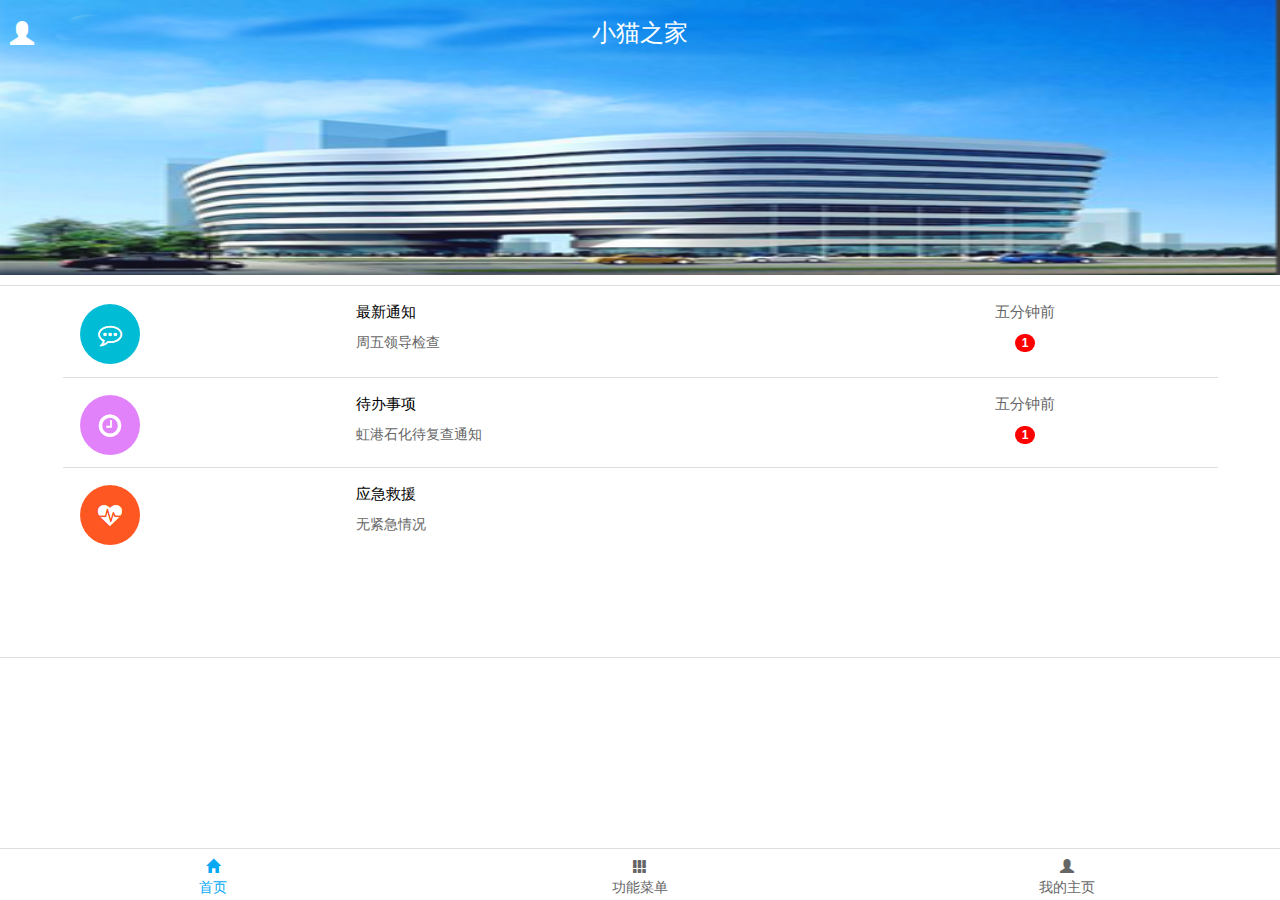
<file: index.html>
<!DOCTYPE html>
<html>
<head>
	<meta charset="utf-8" />
	<meta name="viewport" content="width=device-width, initial-scale=1">
	<title></title>
	<link rel="stylesheet" type="text/css" href="bootstrap/css/bootstrap.min.css"/>
	<link rel="stylesheet" type="text/css" href="css/style.css"/>
	<script type="text/javascript" src="js/jquery-2.1.4.min.js"></script>
	<script type="text/javascript" src="bootstrap/js/bootstrap.min.js"></script>
</head>
<body>
	<!--头部-->
	<div class="header">
		<img src="images/banner.png"/>
		<h3 class="text-center">
			<i class="glyphicon glyphicon-user"></i>
			小猫之家
		</h3>
	</div>
	<div class="container-fluid index-main" style="padding-right:0">
		<div class="container" style="padding-right:0">
			<ul class="pull-left">
				<li class="row">
					<div class="col-sm-3 col-xs-3 pull-left margin-top-15">
						<img src="images/index01.png" />
					</div>
					<div class="col-sm-5 col-xs-5 pull-left color-000 size-15 padding-5 text-overflow"><a href="notice.html">最新通知</a></div>
					<div class="col-sm-4 col-xs-4 pull-left text-center size-15  color-666 padding-5">五分钟前</div>
					<div class="col-sm-5 col-xs-5 pull-left color-666 padding-5 text-overflow">周五领导检查</div>
					<div class="col-sm-4 col-xs-4 pull-left text-center padding-5"><span class="badge">1</span></div>
				</li>
				<li class="row">
					<div class="col-sm-3 col-xs-3 pull-left margin-top-15">
						<img src="images/index02.png" />
					</div>
					<div class="col-sm-5 col-xs-5 pull-left color-000 size-15 padding-5 text-overflow"><a href="schedule.html">待办事项</a></div>
					<div class="col-sm-4 col-xs-4 pull-left text-center size-15  color-666 padding-5">五分钟前</div>
					<div class="col-sm-5 col-xs-5 pull-left color-666 padding-5 text-overflow">虹港石化待复查通知</div>
					<div class="col-sm-4 col-xs-4 pull-left text-center padding-5"><span class="badge">1</span></div>
				</li>
				<li class="row">
					<div class="col-sm-3 col-xs-3 pull-left margin-top-15">
						<img src="images/index03.png" />
					</div>
					<div class="col-sm-5 col-xs-5 pull-left color-000 size-15 padding-5 text-overflow"><a href="yjjy.html">应急救援</a></div>					
					<div class="col-sm-5 col-xs-5 pull-left color-666 padding-5 text-overflow">无紧急情况</div>					
				</li>
			</ul>
		</div>
		<br />
		<br />
		<br />
		<br />
	</div>
	<div class="container-fluid footer">
		<ul>
			<li class="col-xs-4 text-center"><a href="index.html" style="color: #03a9f4;"><i class="glyphicon glyphicon-home"></i><br/>首页</a></li>
			<li class="col-xs-4 text-center"><a href="main.html"><i class="glyphicon glyphicon-th"></i><br/>功能菜单</a></li>
			<li class="col-xs-4 text-center"><a href="home.html"><i class="glyphicon glyphicon-user"></i><br/>我的主页</a></li>
		</ul>
	</div>
</body>
</html>
</file>
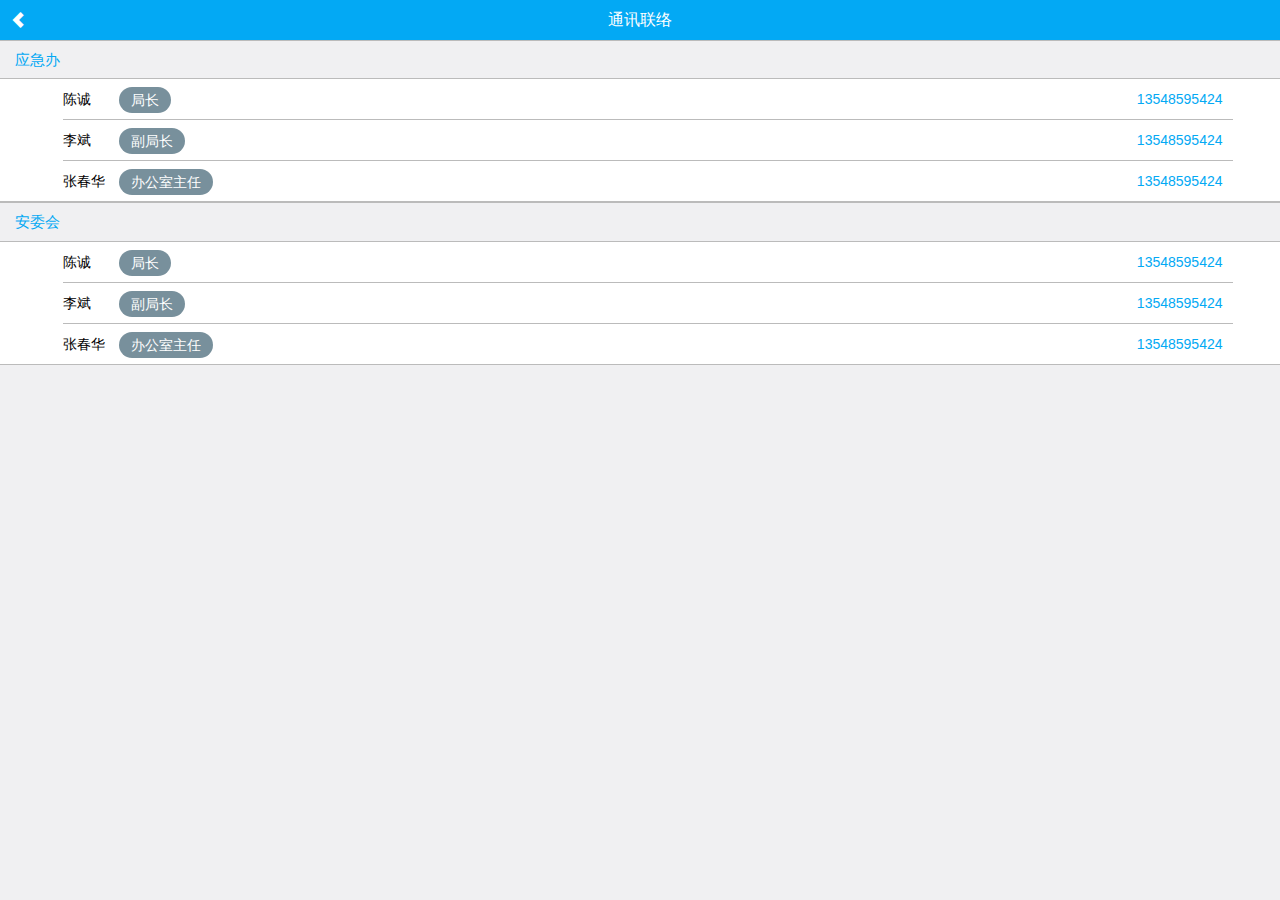
<file: adressList.html>
<!DOCTYPE html>
<html>
<head>
	<meta charset="utf-8" />
	<meta name="viewport" content="width=device-width, initial-scale=1">
	<title>通讯录</title>
	<link rel="stylesheet" type="text/css" href="bootstrap/css/bootstrap.min.css"/>
	<link rel="stylesheet" type="text/css" href="css/bootstrap-switch.css"/>
	<link rel="stylesheet" type="text/css" href="css/style.css"/>
	<script type="text/javascript" src="js/jquery-2.1.4.min.js"></script>
	<script type="text/javascript" src="bootstrap/js/bootstrap.min.js"></script>
</head>
<body style="background: #f0f0f2;">
	<!--头部-->
	<div class="container-fluid main-header text-center" style="position: relative;">
		<a href="main.html"><i class="glyphicon glyphicon-chevron-left" style="position: absolute; left: 10px ; top:13px;color:#fff"></i></a>通讯联络
	</div>
	<!--重大危险源-->
	<div class="container-fluid wxytitle">
		<p class="size-15">应急办</p>
	</div>
	<div class="container-fluid wxycontent adress">
		<ul>
			<div class="container" style="padding:0">
				<li>
					<span class="color-000">陈诚</span>
					<em>局长</em>
					<i style="color: #03A9F4;">13548595424</i>
				</li>
				<li>
					<span class="color-000">李斌</span>
					<em>副局长</em>
					<i style="color: #03A9F4;">13548595424</i>
				</li>	
				<li>
					<span class="color-000">张春华</span>
					<em>办公室主任</em>
					<i style="color: #03A9F4;">13548595424</i>
				</li>		
			</div>			
		</ul>
	</div>
	<div class="container-fluid wxytitle">
		<p class="size-15">安委会</p>
	</div>
	<div class="container-fluid wxycontent adress">
		<ul>
			<div class="container" style="padding:0">
				<li>
					<span class="color-000">陈诚</span>
					<em>局长</em>
					<i style="color: #03A9F4;">13548595424</i>
				</li>
				<li>
					<span class="color-000">李斌</span>
					<em>副局长</em>
					<i style="color: #03A9F4;">13548595424</i>
				</li>	
				<li>
					<span class="color-000">张春华</span>
					<em>办公室主任</em>
					<i style="color: #03A9F4;">13548595424</i>
				</li>		
			</div>			
		</ul>
	</div>
</body>
</html>
</file>
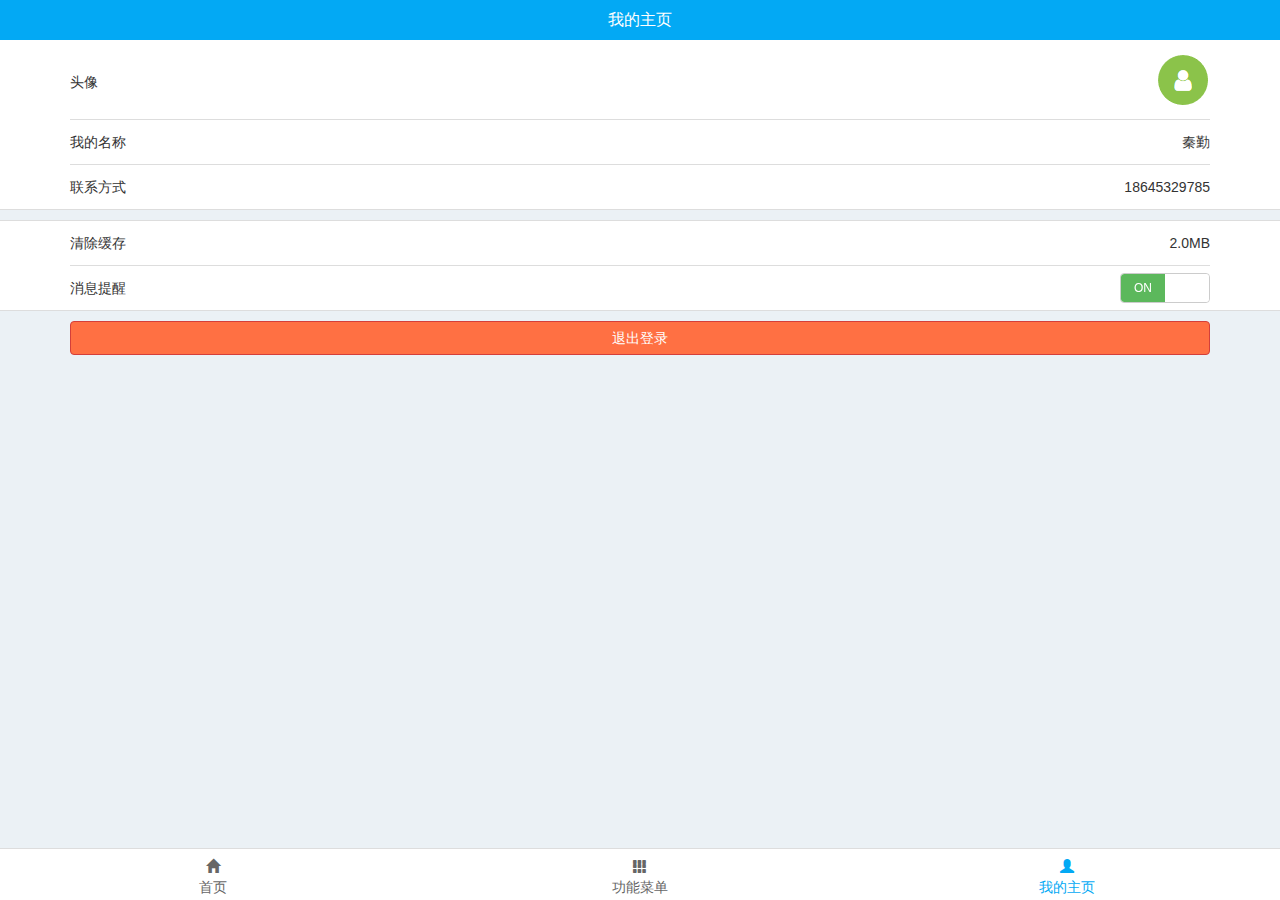
<file: home.html>
<!DOCTYPE html>
<html>
<head>
	<meta charset="utf-8" />
	<meta name="viewport" content="width=device-width, initial-scale=1">
	<title></title>
	<link rel="stylesheet" type="text/css" href="bootstrap/css/bootstrap.min.css"/>
	<link rel="stylesheet" type="text/css" href="css/bootstrap-switch.css"/>
	<link rel="stylesheet" type="text/css" href="css/style.css"/>
	<script type="text/javascript" src="js/jquery-2.1.4.min.js"></script>
	<script type="text/javascript" src="bootstrap/js/bootstrap.min.js"></script>
	<script type="text/javascript" src="bootstrap/js/bootstrap-switch.js"></script>
	<script type="text/javascript" src="bootstrap/js/main.js"></script>
	<script type="text/javascript" src="bootstrap/js/highlight.js"></script>
</head>
<body style="background: #ebf1f5;">
	<!--头部-->
	<div class="container-fluid main-header text-center">
		我的主页
	</div>
	<div class="home-main">
		<div class="container">
			<ul>
				<li class="tx">头像
					<img class="pull-right" src="images/icon10.png"/>
				</li>
				<li>我的名称
					<span class="pull-right">
						秦勤
					</span>
				</li>
				<li>联系方式
					<span class="pull-right">
						18645329785
					</span>
				</li>
			</ul>
		</div>
	</div>
	<div class="home-main" style="margin-top:10px; border-top:1px solid #ddd">
		<div class="container">
			<ul>
				<li>清除缓存
					<span class="pull-right">
						2.0MB
					</span>
				</li>
				<li>消息提醒
					<span class="pull-right" style="margin-top:-5px;">
						<div class="switch" data-on-label="<i class='icon-ok icon-white'></i>" data-off-label="<i class='icon-remove'></i>">
						    <input type="checkbox" checked />
						</div>
					</span>
				</li>
			</ul>
		</div>
	</div>
	<div class="container">
		<button class="btn btn-danger" style="width:100%;margin-top:10px;display: block; background: #ff7043;">退出登录</button>
	</div>

	<div class="container-fluid footer">
		<ul>
			<li class="col-xs-4 text-center"><a href="index.html"><i class="glyphicon glyphicon-home"></i><br/>首页</a></li>
			<li class="col-xs-4 text-center"><a href="main.html" ><i class="glyphicon glyphicon-th"></i><br/>功能菜单</a></li>
			<li class="col-xs-4 text-center"><a href="home.html" style="color: #03a9f4;"><i class="glyphicon glyphicon-user"></i><br/>我的主页</a></li>
		</ul>
	</div>
	<script type="text/javascript">
		$.fn.bootstrapSwitch.defaults.size = 'small';
		$.fn.bootstrapSwitch.defaults.onColor = 'success';
	</script>
</body>
</html>
</file>
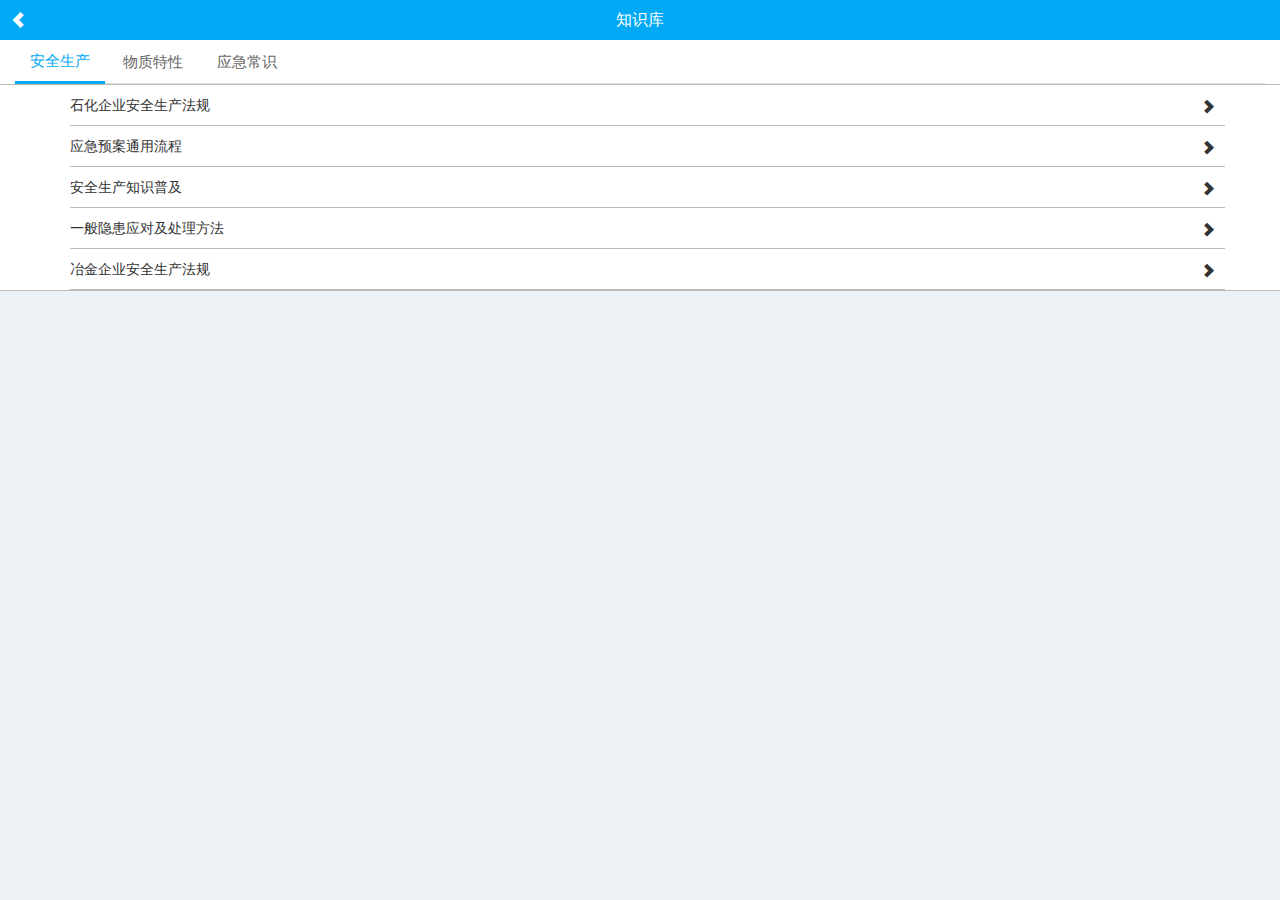
<file: knowledge.html>
<!DOCTYPE html>
<html>
<head>
	<meta charset="utf-8" />
	<meta name="viewport" content="width=device-width, initial-scale=1">
	<title>知识库</title>
	<link rel="stylesheet" type="text/css" href="bootstrap/css/bootstrap.min.css"/>
	<link rel="stylesheet" type="text/css" href="css/bootstrap-switch.css"/>
	<link rel="stylesheet" type="text/css" href="css/style.css"/>
	<script type="text/javascript" src="js/jquery-2.1.4.min.js"></script>
	<script type="text/javascript" src="bootstrap/js/bootstrap.min.js"></script>
</head>
<body style="background: #ebf1f5;">
	<!--头部-->
	<div class="container-fluid main-header text-center" style="position: relative;">
		<a href="main.html"><i class="glyphicon glyphicon-chevron-left" style="position: absolute; left: 10px ; top:13px;color:#fff"></i></a>知识库
	</div>
	<!--待办事项-->
	<div class="container-fluid myTab">
		<ul id="myTab" class="nav nav-tabs">
		<li class="active">
			<a href="#waitjc" data-toggle="tab" class="size-15">安全生产</a>
		</li>
		<li>
			<a href="#waitfc" data-toggle="tab" class="size-15">物质特性</a>
		</li>
		<li>
			<a href="#waitsh" data-toggle="tab" class="size-15">应急常识</a>
		</li>
	</ul>
	</div>
	
	<div id="myTabContent" class="tab-content pull-left">
		<div class="tab-pane fade in active know" id="waitjc">
			<ul>
				<div class="container" style="padding-right: 0;">
					<li class="pull-left">
						石化企业安全生产法规
						<i class="glyphicon glyphicon-chevron-right"></i>
					</li>
					<li class="pull-left">
						应急预案通用流程
						<i class="glyphicon glyphicon-chevron-right"></i>
					</li>
					<li class="pull-left">
						安全生产知识普及
						<i class="glyphicon glyphicon-chevron-right"></i>
					</li>
					<li class="pull-left">
						一般隐患应对及处理方法
						<i class="glyphicon glyphicon-chevron-right"></i>
					</li>
					<li class="pull-left">
						冶金企业安全生产法规
						<i class="glyphicon glyphicon-chevron-right"></i>
					</li>
				</div>
			</ul>
		</div>
		<div class="tab-pane fade  know" id="waitfc">
			<ul>
				<div class="container" style="padding-right: 0;">
					<li class="pull-left">
						苯
						<i class="glyphicon glyphicon-chevron-right"></i>
					</li>
					<li class="pull-left">
						硫酸
						<i class="glyphicon glyphicon-chevron-right"></i>
					</li>
					<li class="pull-left">
						四乙基铅
						<i class="glyphicon glyphicon-chevron-right"></i>
					</li>
					<li class="pull-left">
						二硫碘化钾
						<i class="glyphicon glyphicon-chevron-right"></i>
					</li>
					<li class="pull-left">
						氰化物
						<i class="glyphicon glyphicon-chevron-right"></i>
					</li>
				</div>
			</ul>
		</div>
		<div class="tab-pane fade  know" id="waitsh">
			<ul>
				<div class="container" style="padding-right: 0;">
					<li class="pull-left">
						火宅急救常识
						<i class="glyphicon glyphicon-chevron-right"></i>
					</li>
					<li class="pull-left">
						地震急救常识
						<i class="glyphicon glyphicon-chevron-right"></i>
					</li>
					<li class="pull-left">
						储罐起火爆炸应急方式
						<i class="glyphicon glyphicon-chevron-right"></i>
					</li>
					<li class="pull-left">
						应急上报联系方式
						<i class="glyphicon glyphicon-chevron-right"></i>
					</li>
					<li class="pull-left">
						触电急救常识
						<i class="glyphicon glyphicon-chevron-right"></i>
					</li>
				</div>
			</ul>
		</div>
	</div>
</body>
</html>
</file>
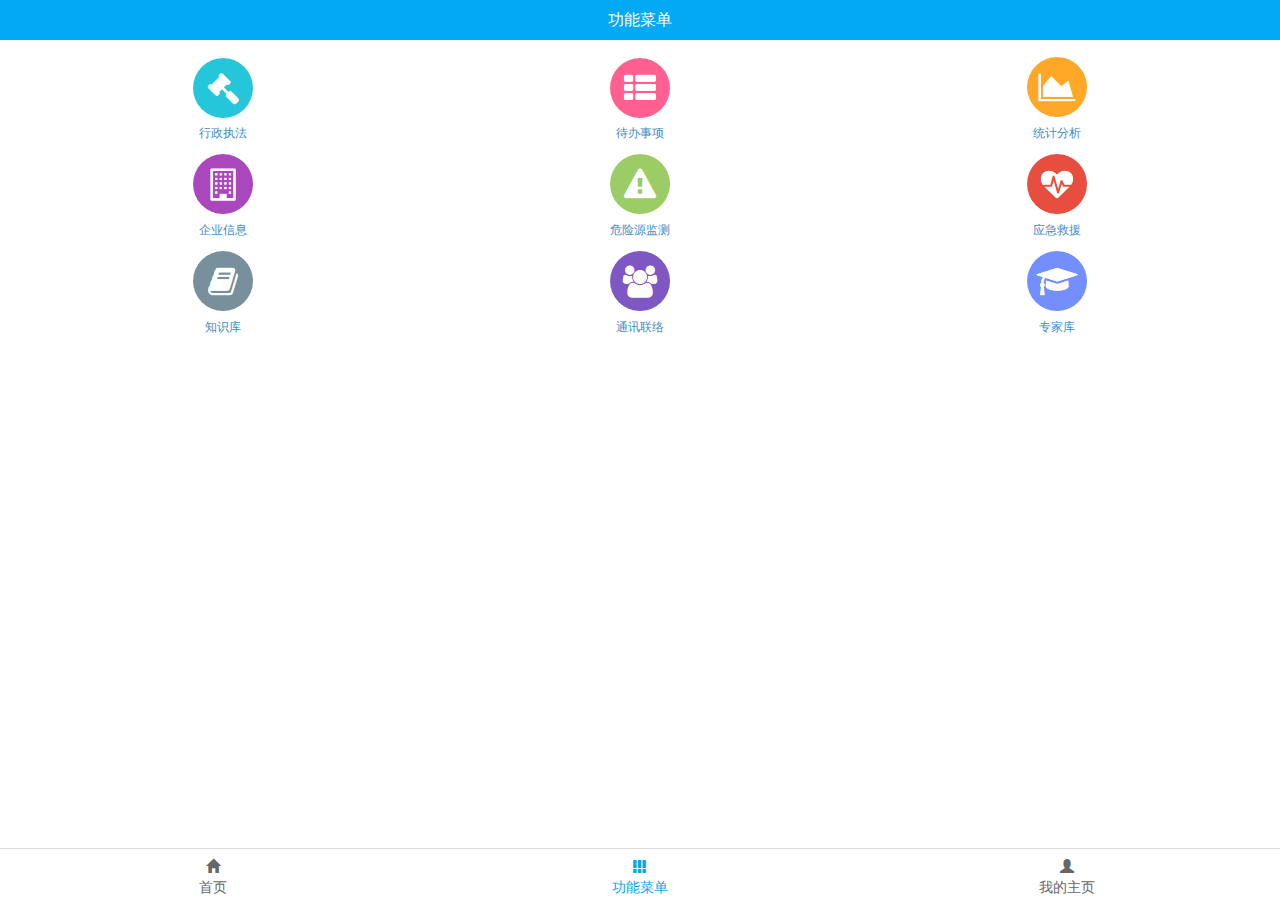
<file: main.html>
<!DOCTYPE html>
<html>
<head>
	<meta charset="utf-8" />
	<meta name="viewport" content="width=device-width, initial-scale=1">
	<title></title>
	<link rel="stylesheet" type="text/css" href="bootstrap/css/bootstrap.min.css"/>
	<link rel="stylesheet" type="text/css" href="css/style.css"/>
	<script type="text/javascript" src="js/jquery-2.1.4.min.js"></script>
	<script type="text/javascript" src="bootstrap/js/bootstrap.min.js"></script>
</head>
<body>
	<!--头部-->
	<div class="container-fluid main-header text-center">
		功能菜单
	</div>
	<div class="container-fluid">
		<ul class="menu">
			<li class="col-sm-4 col-xs-4 text-center">
				<a href="">
					<img src="images/icon01.png"/><br />
					行政执法
				</a>
			</li>
			<li class="col-sm-4 col-xs-4 text-center">
				<a href="schedule.html">
					<img src="images/icon02.png"/><br />
					待办事项
				</a>
			</li>
			<li class="col-sm-4 col-xs-4 text-center">
				<a href="">
					<img src="images/icon03.png"/><br />
					统计分析
				</a>
			</li>
			<li class="col-sm-4 col-xs-4 text-center">
				<a href="">
					<img src="images/icon04.png"/><br />
					企业信息
				</a>
			</li>
			<li class="col-sm-4 col-xs-4 text-center">
				<a href="zdwxy.html">
					<img src="images/icon05.png"/><br />
					危险源监测
				</a>
			</li>
			<li class="col-sm-4 col-xs-4 text-center">
				<a href="yjjy.html">
					<img src="images/icon06.png"/><br />
					应急救援
				</a>
			</li>
			<li class="col-sm-4 col-xs-4 text-center">
				<a href="knowledge.html">
					<img src="images/icon07.png"/><br />
					知识库
				</a>
			</li>
			<li class="col-sm-4 col-xs-4 text-center">
				<a href="adressList.html">
					<img src="images/icon08.png"/><br />
					通讯联络
				</a>
			</li>
			<li class="col-sm-4 col-xs-4 text-center">
				<a href="zjk.html">
					<img src="images/icon09.png"/><br />
					专家库
				</a>
			</li>
		</ul>
	</div>
	<div class="container-fluid footer">
		<ul>
			<li class="col-xs-4 text-center"><a href="index.html"><i class="glyphicon glyphicon-home"></i><br/>首页</a></li>
			<li class="col-xs-4 text-center"><a href="main.html" style="color: #03a9f4;"><i class="glyphicon glyphicon-th"></i><br/>功能菜单</a></li>
			<li class="col-xs-4 text-center"><a href="home.html"><i class="glyphicon glyphicon-user"></i><br/>我的主页</a></li>
		</ul>
	</div>
</body>
</html>
</file>
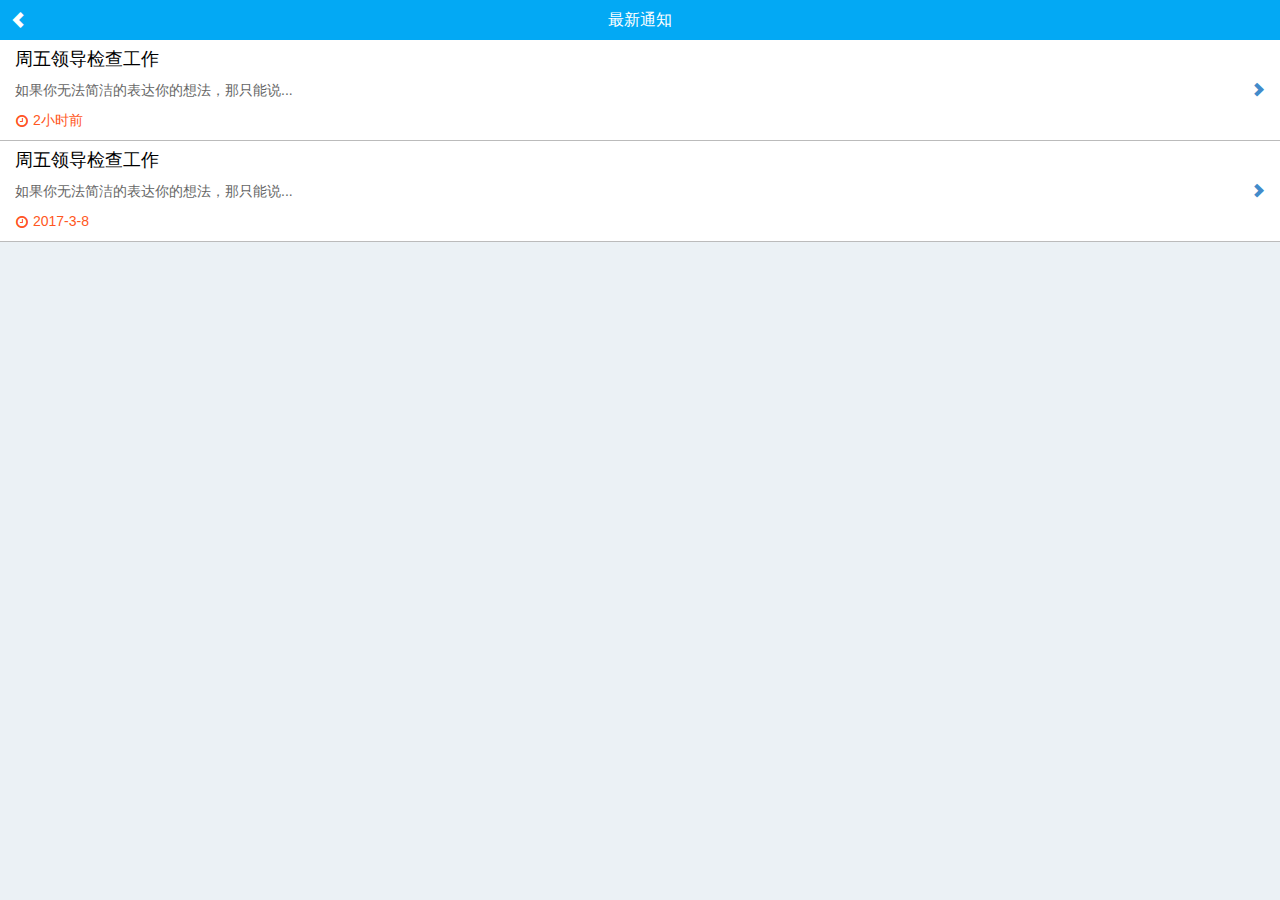
<file: notice.html>
<!DOCTYPE html>
<html>
<head>
	<meta charset="utf-8" />
	<meta name="viewport" content="width=device-width, initial-scale=1">
	<title>最新通知</title>
	<link rel="stylesheet" type="text/css" href="bootstrap/css/bootstrap.min.css"/>
	<link rel="stylesheet" type="text/css" href="css/bootstrap-switch.css"/>
	<link rel="stylesheet" type="text/css" href="css/style.css"/>
	<script type="text/javascript" src="js/jquery-2.1.4.min.js"></script>
	<script type="text/javascript" src="bootstrap/js/bootstrap.min.js"></script>
</head>
<body style="background: #ebf1f5;">
	<!--头部-->
	<div class="container-fluid main-header text-center" style="position: relative;">
		<a href="index.html"><i class="glyphicon glyphicon-chevron-left" style="position: absolute; left: 10px ; top:13px;color:#fff"></i></a>最新通知
	</div>
	<!--最新通知-->
	<div class="container-fluid notice">
		<a href="notice01.html">
			<h4 class="color-000">周五领导检查工作</h4>
			<p class="col-xs-10 color-666" style="padding-left:0;">如果你无法简洁的表达你的想法，那只能说...</p>
			<p class="col-xs-10" style="padding-left:0;color: #ff5722;"><img src="images/clock.png"/> 2小时前</p>
			<i class="glyphicon glyphicon-chevron-right"></i>
		</a>
	</div>
	<div class="container-fluid notice">
		<a href="notice01.html">
			<h4 class="color-000">周五领导检查工作</h4>
			<p class="col-xs-10 color-666" style="padding-left:0; ">如果你无法简洁的表达你的想法，那只能说...</p>
			<p class="col-xs-10" style="padding-left:0;color: #ff5722;"><img src="images/clock.png"/> 2017-3-8</p>
			<i class="glyphicon glyphicon-chevron-right"></i>
		</a>
	</div>

</body>
</html>
</file>
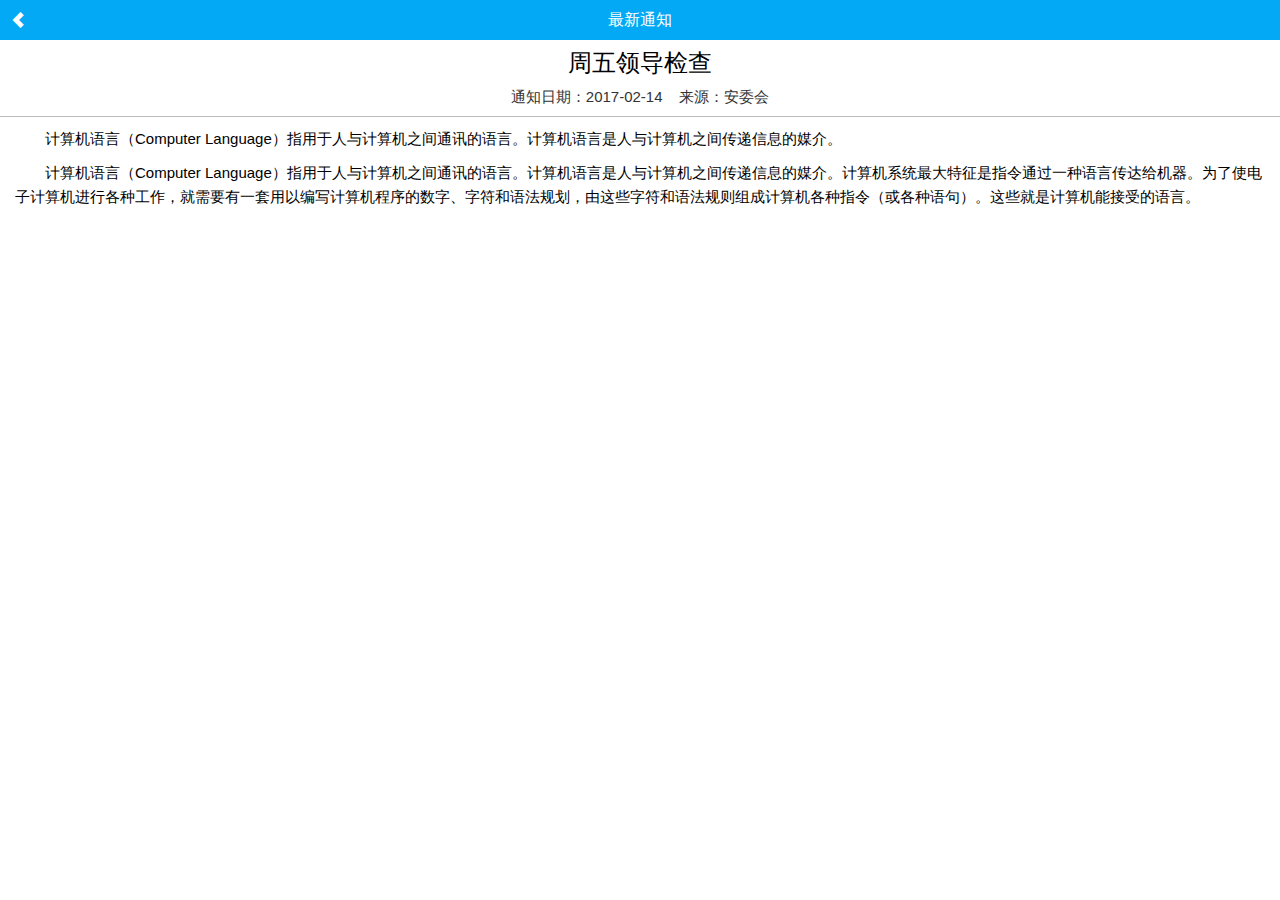
<file: notice01.html>
<!DOCTYPE html>
<html>
<head>
	<meta charset="utf-8" />
	<meta name="viewport" content="width=device-width, initial-scale=1">
	<title>最新通知</title>
	<link rel="stylesheet" type="text/css" href="bootstrap/css/bootstrap.min.css"/>
	<link rel="stylesheet" type="text/css" href="css/bootstrap-switch.css"/>
	<link rel="stylesheet" type="text/css" href="css/style.css"/>
	<script type="text/javascript" src="js/jquery-2.1.4.min.js"></script>
	<script type="text/javascript" src="bootstrap/js/bootstrap.min.js"></script>
</head>
<body>
	<!--头部-->
	<div class="container-fluid main-header text-center" style="position: relative;">
		<a href="notice.html"><i class="glyphicon glyphicon-chevron-left" style="position: absolute; left: 10px ; top:13px;color:#fff"></i></a>最新通知
	</div>
	<!--最新通知-->
	<h3 class="text-center color-000" style="margin-top:10px">周五领导检查</h3>
	<div class="text-center size-15" style="border-bottom: 1px solid #bbb; padding-bottom: 8px;">
		通知日期：2017-02-14 &nbsp;&nbsp;&nbsp;来源：安委会
	</div>
	<div class="container-fluid" style="padding-top:10px">
		<p class="color-000 size-15" style="text-indent: 2em; line-height: 24px;">计算机语言（Computer Language）指用于人与计算机之间通讯的语言。计算机语言是人与计算机之间传递信息的媒介。</p>
		<p class="color-000 size-15" style="text-indent: 2em; line-height: 24px;">计算机语言（Computer Language）指用于人与计算机之间通讯的语言。计算机语言是人与计算机之间传递信息的媒介。计算机系统最大特征是指令通过一种语言传达给机器。为了使电子计算机进行各种工作，就需要有一套用以编写计算机程序的数字、字符和语法规划，由这些字符和语法规则组成计算机各种指令（或各种语句）。这些就是计算机能接受的语言。</p>
	</div>

</body>
</html>
</file>
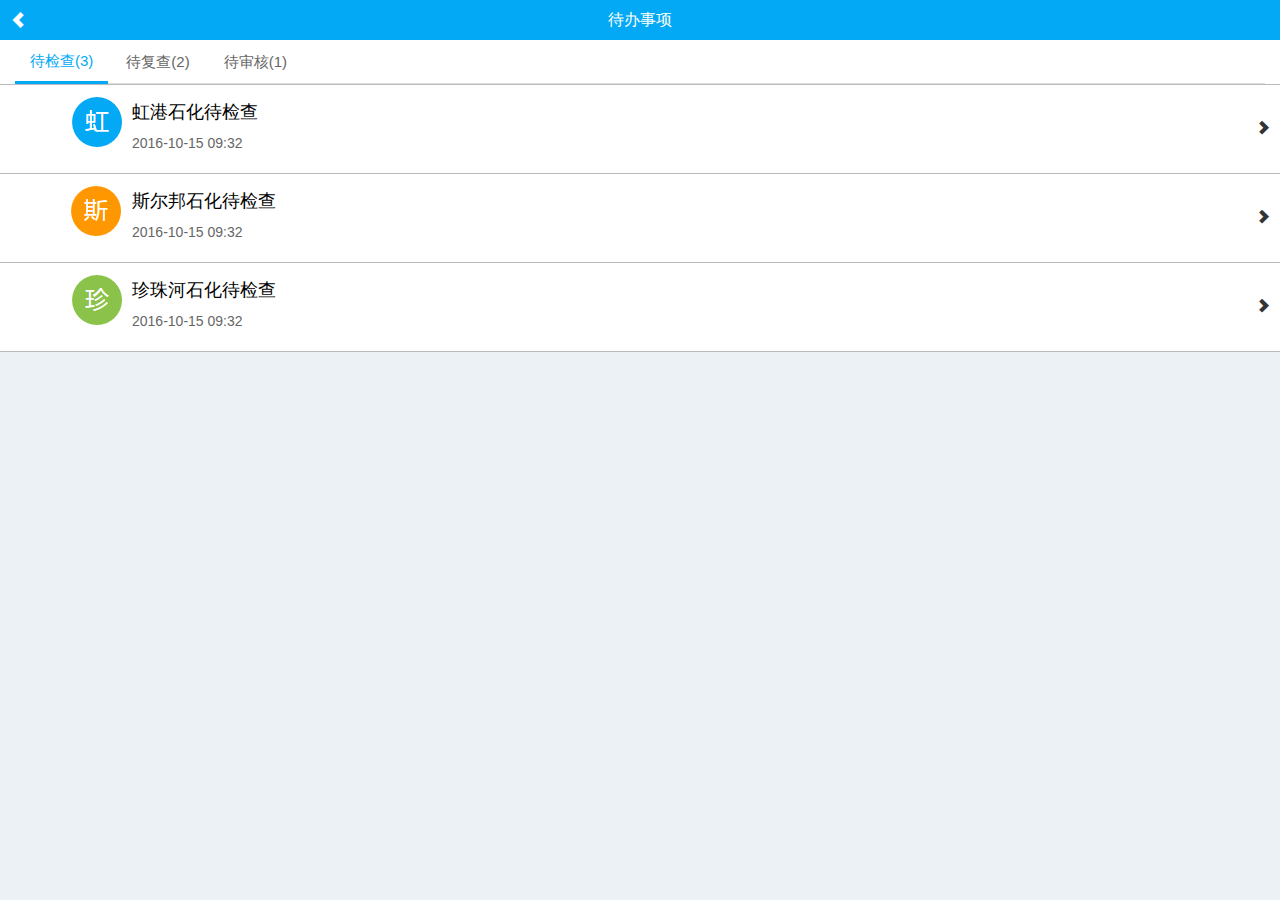
<file: schedule.html>
<!DOCTYPE html>
<html>
<head>
	<meta charset="utf-8" />
	<meta name="viewport" content="width=device-width, initial-scale=1">
	<title>最新通知</title>
	<link rel="stylesheet" type="text/css" href="bootstrap/css/bootstrap.min.css"/>
	<link rel="stylesheet" type="text/css" href="css/bootstrap-switch.css"/>
	<link rel="stylesheet" type="text/css" href="css/style.css"/>
	<script type="text/javascript" src="js/jquery-2.1.4.min.js"></script>
	<script type="text/javascript" src="bootstrap/js/bootstrap.min.js"></script>
</head>
<body style="background: #ebf1f5;">
	<!--头部-->
	<div class="container-fluid main-header text-center" style="position: relative;">
		<a href="main.html"><i class="glyphicon glyphicon-chevron-left" style="position: absolute; left: 10px ; top:13px;color:#fff"></i></a>待办事项
	</div>
	<!--待办事项-->
	<div class="container-fluid myTab">
		<ul id="myTab" class="nav nav-tabs">
		<li class="active">
			<a href="#waitjc" data-toggle="tab" class="size-15">待检查(3)</a>
		</li>
		<li>
			<a href="#waitfc" data-toggle="tab" class="size-15">待复查(2)</a>
		</li>
		<li>
			<a href="#waitsh" data-toggle="tab" class="size-15">待审核(1)</a>
		</li>
	</ul>
	</div>
	
	<div id="myTabContent" class="tab-content pull-left">
		<div class="tab-pane fade in active" id="waitjc">
			<ul>
				<li class="pull-left">
					<div class="container">
						<img class="pull-left" src="images/icon11.png" style="margin-right:8px"/>
						<div class="pull-left">
							<h4 class="color-000">虹港石化待检查</h4>
							<p class="color-666">2016-10-15 09:32</p>
						</div>
						<i class="glyphicon glyphicon-chevron-right"></i>
					</div>
				</li>
				<li class="pull-left">
					<div class="container">
						<img class="pull-left" src="images/icon12.png" style="margin-right:8px"/>
						<div class="pull-left">
							<h4 class="color-000">斯尔邦石化待检查</h4>
							<p class="color-666">2016-10-15 09:32</p>
						</div>
						<i class="glyphicon glyphicon-chevron-right"></i>
					</div>
				</li>
				<li class="pull-left">
					<div class="container">
						<img class="pull-left" src="images/icon13.png" style="margin-right:8px"/>
						<div class="pull-left">
							<h4 class="color-000">珍珠河石化待检查</h4>
							<p class="color-666">2016-10-15 09:32</p>
						</div>
						<i class="glyphicon glyphicon-chevron-right"></i>
					</div>
				</li>
			</ul>
		</div>
		<div class="tab-pane fade" id="waitfc">
			<ul>
				<li class="pull-left">
					<div class="container">
						<img class="pull-left" src="images/icon11.png" style="margin-right:8px"/>
						<div class="pull-left">
							<h4 class="color-000">虹港石化待复查</h4>
							<p class="color-666">2016-10-15 09:32</p>
						</div>
						<i class="glyphicon glyphicon-chevron-right"></i>
					</div>
				</li>
				<li class="pull-left">
					<div class="container">
						<img class="pull-left" src="images/icon12.png" style="margin-right:8px"/>
						<div class="pull-left">
							<h4 class="color-000">斯尔邦石化待复查</h4>
							<p class="color-666">2016-10-15 09:32</p>
						</div>
						<i class="glyphicon glyphicon-chevron-right"></i>
					</div>
				</li>
			</ul>
		</div>
		<div class="tab-pane fade" id="waitsh">
			<ul>
				<li class="pull-left">
					<div class="container">
						<img class="pull-left" src="images/icon11.png" style="margin-right:8px"/>
						<div class="pull-left">
							<h4 class="color-000">虹港石化整改指令审核</h4>
							<p class="color-666">2016-10-15 09:32</p>
						</div>
						<i class="glyphicon glyphicon-chevron-right"></i>
					</div>
				</li>
			</ul>
		</div>
	</div>
</body>
</html>
</file>
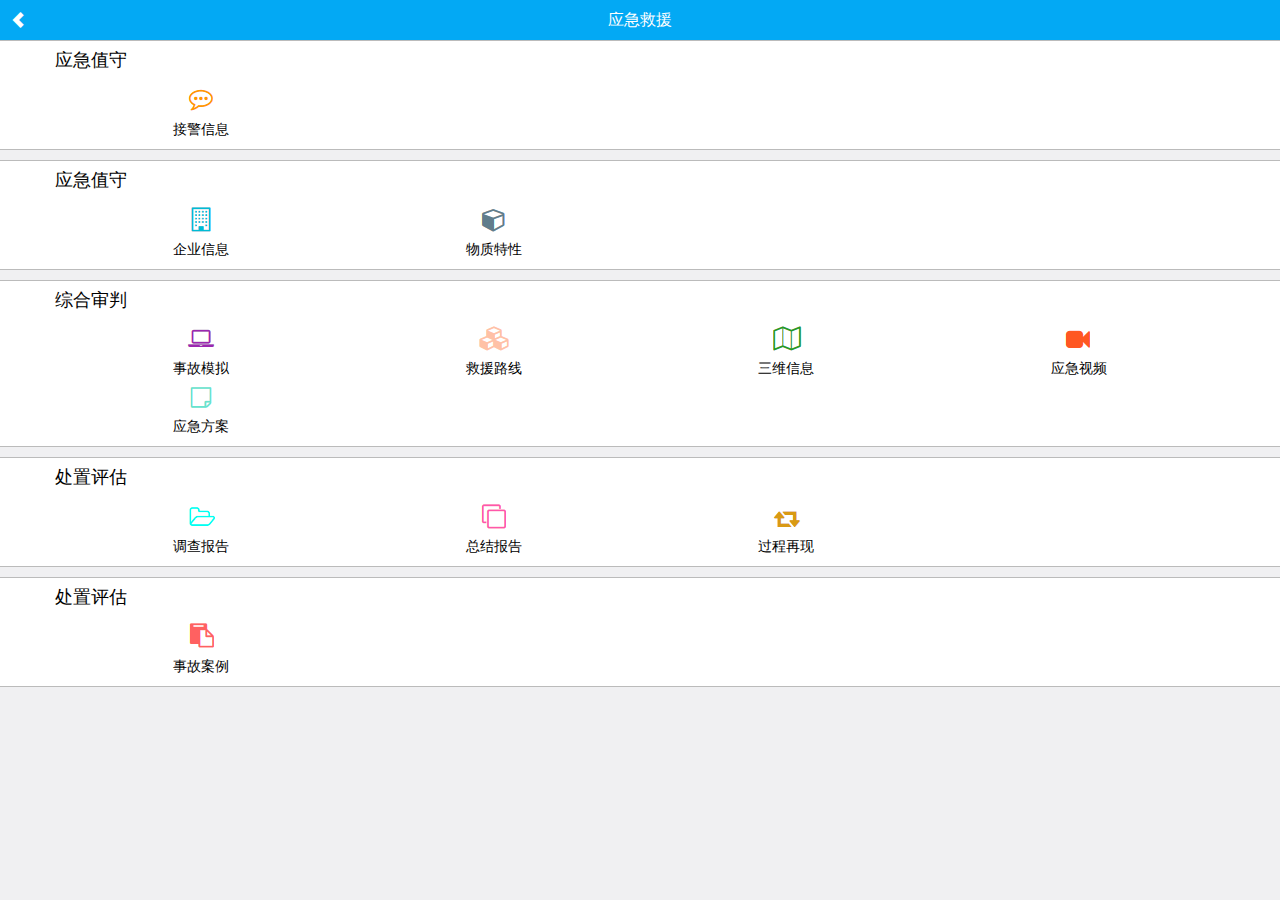
<file: yjjy.html>
<!DOCTYPE html>
<html>
<head>
	<meta charset="utf-8" />
	<meta name="viewport" content="width=device-width, initial-scale=1">
	<title>应急救援</title>
	<link rel="stylesheet" type="text/css" href="bootstrap/css/bootstrap.min.css"/>
	<link rel="stylesheet" type="text/css" href="css/bootstrap-switch.css"/>
	<link rel="stylesheet" type="text/css" href="css/style.css"/>
	<script type="text/javascript" src="js/jquery-2.1.4.min.js"></script>
	<script type="text/javascript" src="bootstrap/js/bootstrap.min.js"></script>
</head>
<body style="background: #f0f0f2;">
	<!--头部-->
	<div class="container-fluid main-header text-center" style="position: relative;">
		<a href="main.html"><i class="glyphicon glyphicon-chevron-left" style="position: absolute; left: 10px ; top:13px;color:#fff"></i></a>应急救援
	</div>
	<!--应急救援-->
	<div class="container-fluid yjjy">
		<div class="container" style="padding: 0;">
			<h4 class="color-000">应急值守</h4>
			<ul>
				<li class="col-xs-3 text-center color-000" style="padding:0"><img src="images/m1.png"/><br />接警信息</li>
			</ul>
		</div>
	</div>
	<div class="container-fluid yjjy">
		<div class="container" style="padding: 0;">
			<h4 class="color-000">应急值守</h4>
			<ul>
				<li class="col-xs-3 text-center color-000" style="padding:0"><img src="images/m2.png"/><br />企业信息</li>
				<li class="col-xs-3 text-center color-000" style="padding:0"><img src="images/m3.png"/><br />物质特性</li>
			</ul>
		</div>
	</div>
	<div class="container-fluid yjjy">
		<div class="container" style="padding: 0;">
			<h4 class="color-000">综合审判</h4>
			<ul>
				<li class="col-xs-3 text-center color-000" style="padding:0"><img src="images/m4.png"/><br />事故模拟</li>
				<li class="col-xs-3 text-center color-000" style="padding:0"><img src="images/m5.png"/><br />救援路线</li>
				<li class="col-xs-3 text-center color-000" style="padding:0"><img src="images/m6.png"/><br />三维信息</li>
				<li class="col-xs-3 text-center color-000" style="padding:0"><img src="images/m7.png"/><br />应急视频</li>
				<li class="col-xs-3 text-center color-000" style="padding:0"><img src="images/m8.png"/><br />应急方案</li>
			</ul>
		</div>
	</div>
	<div class="container-fluid yjjy">
		<div class="container" style="padding: 0;">
			<h4 class="color-000">处置评估</h4>
			<ul>
				<li class="col-xs-3 text-center color-000" style="padding:0"><img src="images/m9.png"/><br />调查报告</li>
				<li class="col-xs-3 text-center color-000" style="padding:0"><img src="images/m10.png"/><br />总结报告</li>
				<li class="col-xs-3 text-center color-000" style="padding:0"><img src="images/m11.png"/><br />过程再现</li>
			</ul>
		</div>
	</div>
	<div class="container-fluid yjjy">
		<div class="container" style="padding: 0;">
			<h4 class="color-000">处置评估</h4>
			<ul>
				<li class="col-xs-3 text-center color-000" style="padding:0"><img src="images/m12.png"/><br />事故案例</li>
			</ul>
		</div>
	</div>
</body>
</html>
</file>
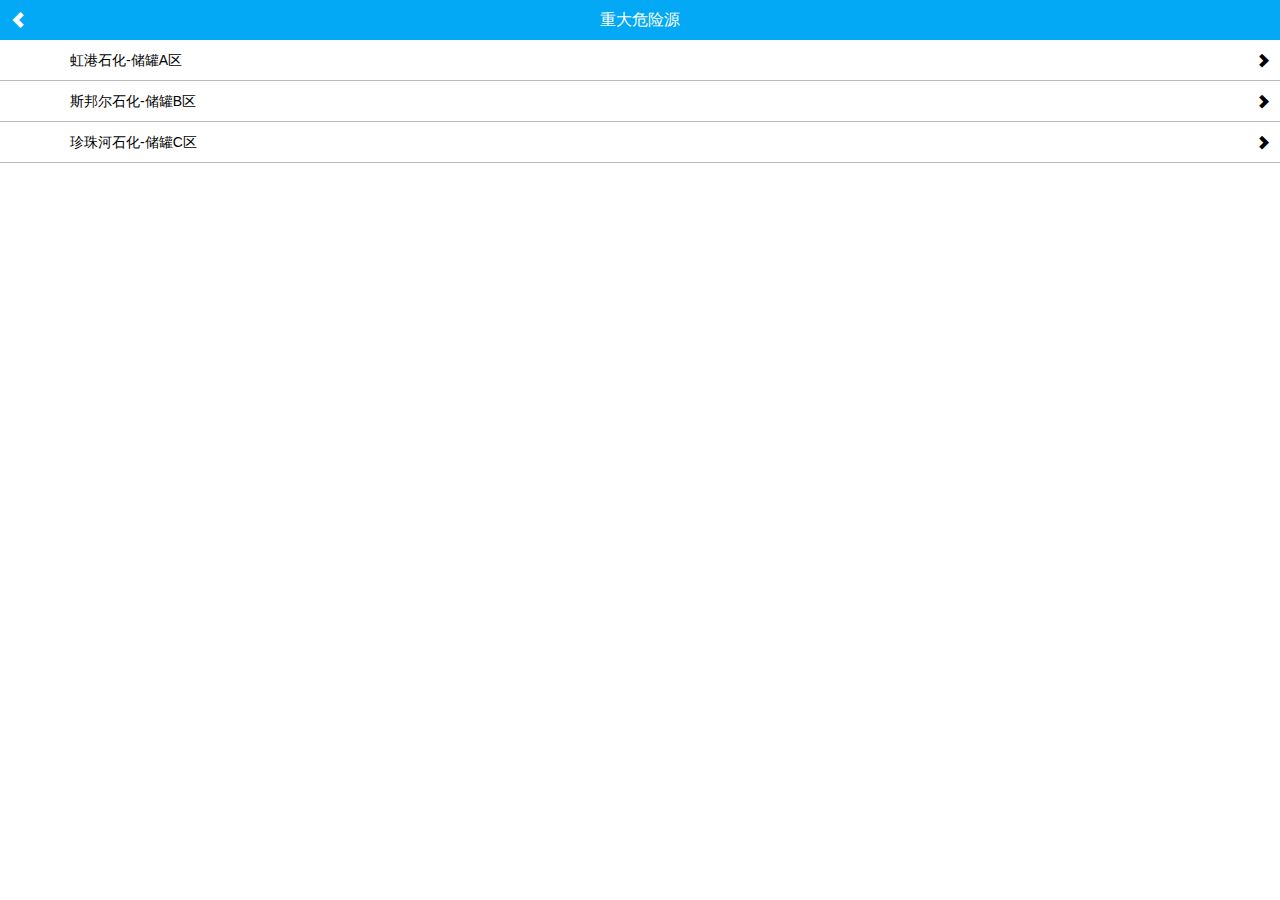
<file: zdwxy.html>
<!DOCTYPE html>
<html>
<head>
	<meta charset="utf-8" />
	<meta name="viewport" content="width=device-width, initial-scale=1">
	<title>重大危险源</title>
	<link rel="stylesheet" type="text/css" href="bootstrap/css/bootstrap.min.css"/>
	<link rel="stylesheet" type="text/css" href="css/bootstrap-switch.css"/>
	<link rel="stylesheet" type="text/css" href="css/style.css"/>
	<script type="text/javascript" src="js/jquery-2.1.4.min.js"></script>
	<script type="text/javascript" src="bootstrap/js/bootstrap.min.js"></script>
</head>
<body>
	<!--头部-->
	<div class="container-fluid main-header text-center" style="position: relative;">
		<a href="main.html"><i class="glyphicon glyphicon-chevron-left" style="position: absolute; left: 10px ; top:13px;color:#fff"></i></a>重大危险源
	</div>
	<!--重大危险源-->
	<div class="zdwxy">		
			<ul>
				<li>
					<div class="container">
						<a href="zdwxy01.html" class="color-000">
							虹港石化-储罐A区
							<i class="glyphicon glyphicon-chevron-right"></i>
						</a>					
					</div>
				</li>
				<li>
					<div class="container">
						<a href="zdwxy01.html" class="color-000">
							斯邦尔石化-储罐B区
							<i class="glyphicon glyphicon-chevron-right"></i>
						</a>
					</div>
				</li>
				<li>
					<div class="container">
						<a href="zdwxy01.html" class="color-000">
							珍珠河石化-储罐C区
							<i class="glyphicon glyphicon-chevron-right"></i>						
						</a>
					</div>
				</li>
			</ul>		
	</div>
</body>
</html>
</file>
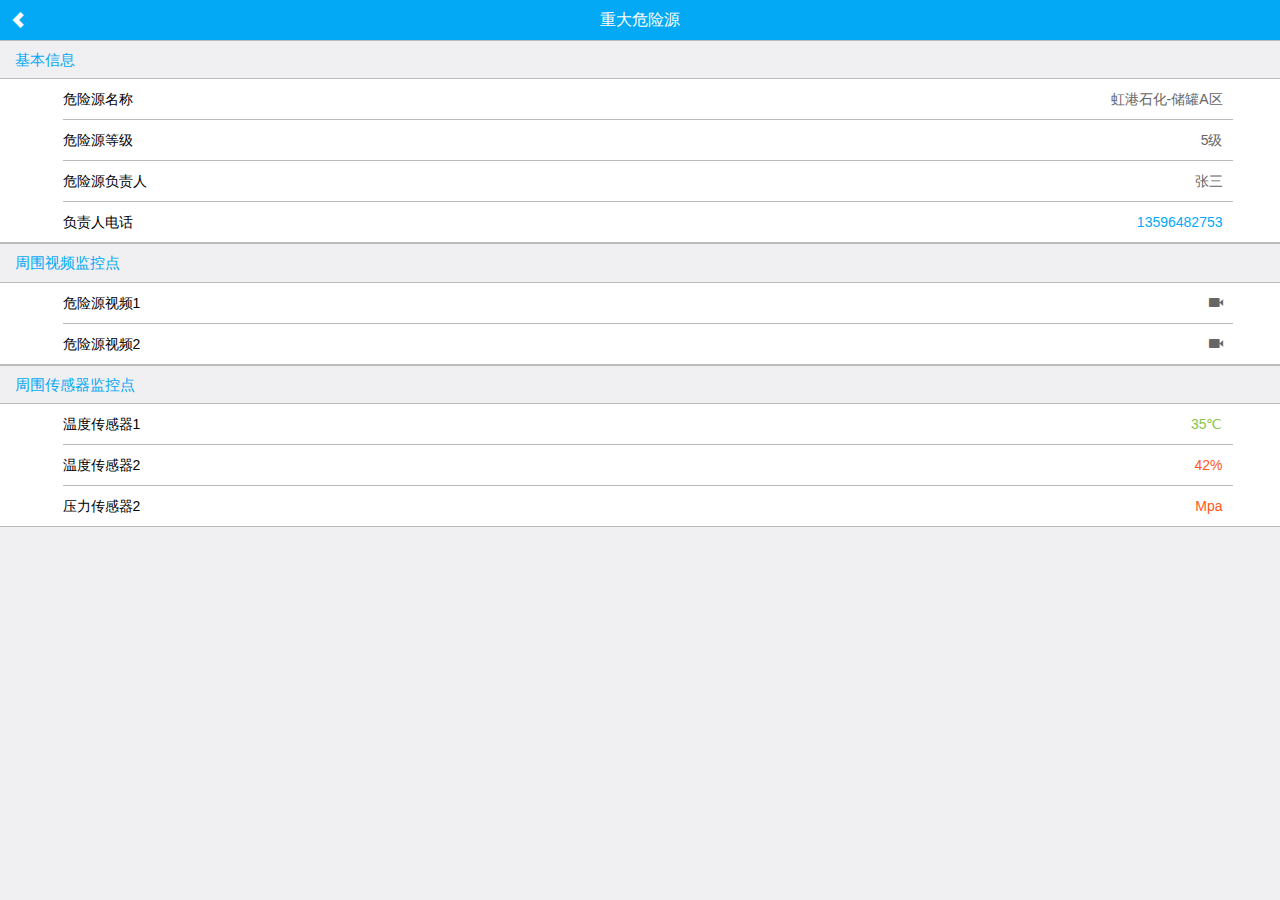
<file: zdwxy01.html>
<!DOCTYPE html>
<html>
<head>
	<meta charset="utf-8" />
	<meta name="viewport" content="width=device-width, initial-scale=1">
	<title>重大危险源</title>
	<link rel="stylesheet" type="text/css" href="bootstrap/css/bootstrap.min.css"/>
	<link rel="stylesheet" type="text/css" href="css/bootstrap-switch.css"/>
	<link rel="stylesheet" type="text/css" href="css/style.css"/>
	<script type="text/javascript" src="js/jquery-2.1.4.min.js"></script>
	<script type="text/javascript" src="bootstrap/js/bootstrap.min.js"></script>
</head>
<body style="background: #f0f0f2;">
	<!--头部-->
	<div class="container-fluid main-header text-center" style="position: relative;">
		<a href="zdwxy.html"><i class="glyphicon glyphicon-chevron-left" style="position: absolute; left: 10px ; top:13px;color:#fff"></i></a>重大危险源
	</div>
	<!--重大危险源-->
	<div class="container-fluid wxytitle">
		<p class="size-15">基本信息</p>
	</div>
	<div class="container-fluid wxycontent">
		<ul>
			<div class="container" style="padding:0">
				<li>
					<span class="color-000">危险源名称</span>
					<i class="color-666">虹港石化-储罐A区</i>
				</li>
				<li>
					<span class="color-000">危险源等级</span>
					<i class="color-666">5级</i>
				</li>
				<li>
					<span class="color-000">危险源负责人</span>
					<i class="color-666">张三</i>
				</li>
				<li>
					<span class="color-000">负责人电话</span>
					<i  style="color: #03A9F4;">13596482753</i>
				</li>				
			</div>			
		</ul>
	</div>
	<div class="container-fluid wxytitle">
		<p class="size-15">周围视频监控点</p>
	</div>
	<div class="container-fluid wxycontent">
		<ul>
			<div class="container" style="padding:0">
				<li>
					<span class="color-000">危险源视频1</span>
					<i class="color-666 glyphicon glyphicon-facetime-video" style="top:12px"></i>
				</li>
				<li>
					<span class="color-000">危险源视频2</span>
					<i class="color-666 glyphicon glyphicon-facetime-video" style="top:12px"></i>
				</li>
			</div>			
		</ul>
	</div>
	<div class="container-fluid wxytitle">
		<p class="size-15">周围传感器监控点</p>
	</div>
	<div class="container-fluid wxycontent">
		<ul>
			<div class="container" style="padding:0">
				<li>
					<span class="color-000">温度传感器1</span>
					<i style="color:#8bc34a">35℃</i>
				</li>
				<li>
					<span class="color-000">温度传感器2</span>
					<i style="color:#ff5722">42%</i>
				</li>
				<li>
					<span class="color-000">压力传感器2</span>
					<i style="color:#ff5722">Mpa</i>
				</li>
			</div>			
		</ul>
	</div>
</body>
</html>
</file>
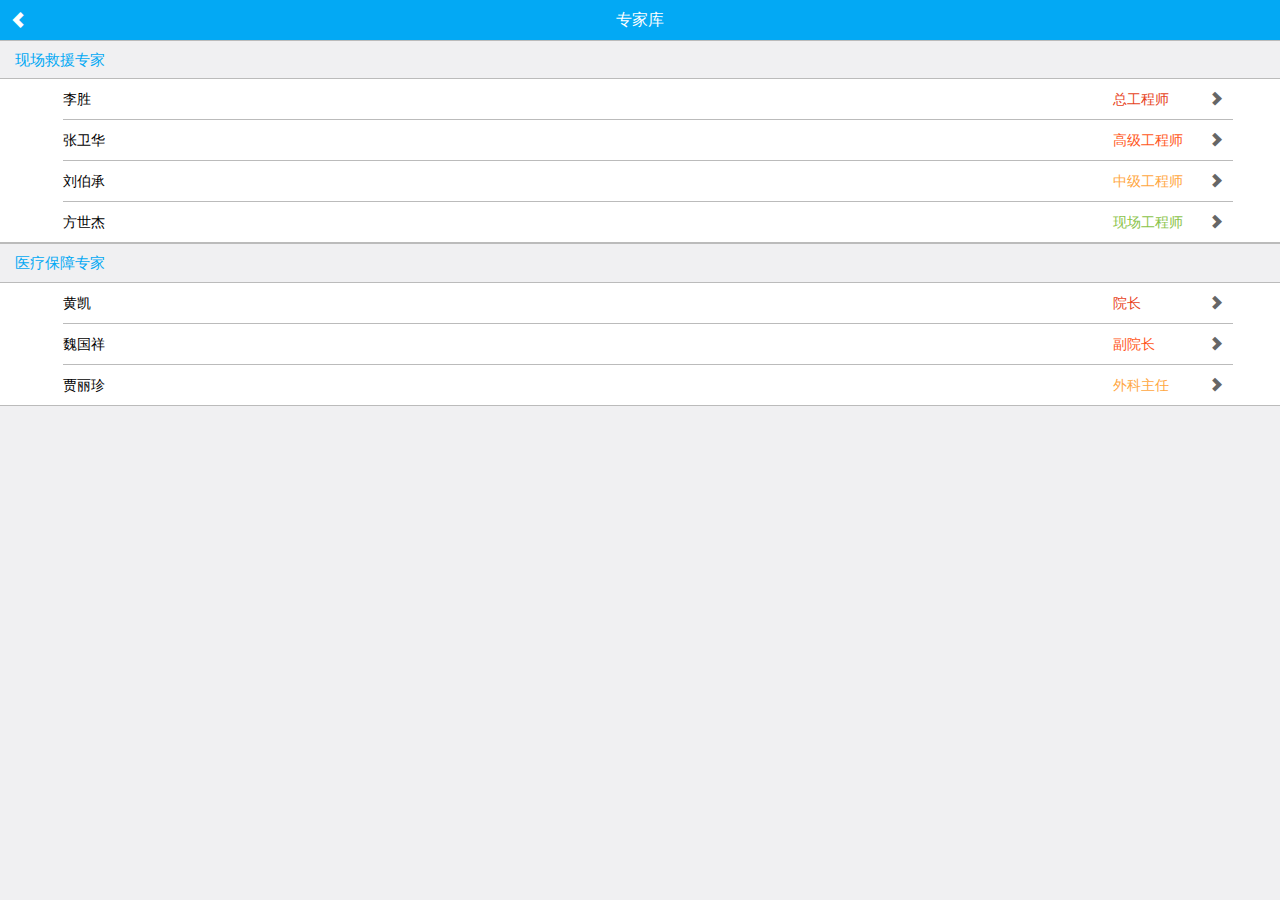
<file: zjk.html>
<!DOCTYPE html>
<html>
<head>
	<meta charset="utf-8" />
	<meta name="viewport" content="width=device-width, initial-scale=1">
	<title>专家库</title>
	<link rel="stylesheet" type="text/css" href="bootstrap/css/bootstrap.min.css"/>
	<link rel="stylesheet" type="text/css" href="css/bootstrap-switch.css"/>
	<link rel="stylesheet" type="text/css" href="css/style.css"/>
	<script type="text/javascript" src="js/jquery-2.1.4.min.js"></script>
	<script type="text/javascript" src="bootstrap/js/bootstrap.min.js"></script>
</head>
<body style="background: #f0f0f2;">
	<!--头部-->
	<div class="container-fluid main-header text-center" style="position: relative;">
		<a href="main.html"><i class="glyphicon glyphicon-chevron-left" style="position: absolute; left: 10px ; top:13px;color:#fff"></i></a>专家库
	</div>
	<!--专家库-->
	<div class="container-fluid wxytitle">
		<p class="size-15">现场救援专家</p>
	</div>
	<div class="container-fluid wxycontent zjk">
		<ul>
			<div class="container" style="padding:0">
				<li>
					<span class="color-000">李胜</span>
					<em style="color: #e74323;">总工程师</em>
					<i class="color-666 glyphicon glyphicon-chevron-right" style="top:12px"></i>
				</li>
				<li>
					<span class="color-000">张卫华</span>
					<em style="color: #ff5722;">高级工程师</em>
					<i class="color-666 glyphicon glyphicon-chevron-right" style="top:12px"></i>
				</li>
				<li>
					<span class="color-000">刘伯承</span>
					<em style="color: #ffa73f;">中级工程师</em>
					<i class="color-666 glyphicon glyphicon-chevron-right" style="top:12px"></i>
				</li>
				<li>
					<span class="color-000">方世杰</span>
					<em style="color: #8bc34a;">现场工程师</em>
					<i class="color-666 glyphicon glyphicon-chevron-right" style="top:12px"></i>
				</li>
			</div>			
		</ul>
	</div>
	<div class="container-fluid wxytitle">
		<p class="size-15">医疗保障专家</p>
	</div>
	<div class="container-fluid wxycontent zjk">
		<ul>
			<div class="container" style="padding:0">
				<li>
					<span class="color-000">黄凯</span>
					<em style="color: #e74323;">院长</em>
					<i class="color-666 glyphicon glyphicon-chevron-right" style="top:12px"></i>
				</li>
				<li>
					<span class="color-000">魏国祥</span>
					<em style="color: #ff5722;">副院长</em>
					<i class="color-666 glyphicon glyphicon-chevron-right" style="top:12px"></i>
				</li>
				<li>
					<span class="color-000">贾丽珍</span>
					<em style="color: #ffa73f;">外科主任</em>
					<i class="color-666 glyphicon glyphicon-chevron-right" style="top:12px"></i>
				</li>
			</div>			
		</ul>
	</div>
</body>
</html>
</file>
<file: css/style.css>
ul li{list-style: none;}
img{width:100%}
.header{width: 100%; position: relative;}
.header img{width:100%;max-height:275px}
.header h3{position: absolute; width: 100%; top:0; color:#fff}
.header h3 i{position: absolute;left:10px}

.index-main{border-top:1px solid #ddd;border-bottom:1px solid #ddd;margin-top:10px}
.index-main .container{}
.index-main .container ul {width:100%;padding: 0; margin-top:10px}
.index-main .container li{width:100%;border-bottom:1px solid #ddd; margin-bottom: 10px; padding-bottom: 10px; }
.index-main .container li a{color:#000}
.index-main .container li img{max-width:64px;max-height: 64px; width:120%}
.index-main .container li:last-child{border-bottom: none;}
.index-main .container li div{ overflow: hidden; text-overflow: ellipsis;white-space: nowrap;}

.footer{position: fixed; bottom:0; border-top:1px solid #ddd; background: #fff;width: 100%; padding:8px 0;  height:52px;max-height: 62px;}
.footer li{padding-left: 10px; padding-right: 10px;}
.footer li a{color:#666;}
.footer li a:active{color:#03a9f4; text-decoration: none;}

/*功能菜单*/
.main-header{height:40px; line-height: 40px; background: #03a9f4; font-size: 16px ; color: #fff;}
.menu {padding:10px 0}
.menu li img{max-width:64px;max-height: 64px; width:60%;margin-bottom:6px}
.menu li {margin:5px 0; font-size: 12px;}

/*我的主页*/
.home-main{width:100%; border-bottom: 1px solid #ddd; background: #fff;}
.home-main ul{margin-bottom:0}
.home-main li{border-bottom: 1px solid #ddd; padding: 12px 0;}
.home-main li img{max-width:54px;max-height: 54px;}
.home-main li.tx{height: 80px; line-height: 60px;}
.home-main li:last-child{border-bottom: none;}

/*最新通知*/
.notice{position:relative; border-bottom:1px solid #bbb; background: #fff;}
.notice p{  overflow: hidden;text-overflow: ellipsis; white-space: nowrap;} 
.notice p img{max-width: 14px; max-height: 14px;}
.notice i{position: absolute; right:15px;top:42px}

/*待办事项*/
.myTab{background: #fff;border-bottom:1px solid #bbb}
.nav a{color:#666}
.nav-tabs>li.active>a, .nav-tabs>li.active>a:hover, .nav-tabs>li.active>a:focus{color:#03A9F4;border:none; border-bottom:3px solid#03A9F4 }
.nav-tabs>li>a:hover{border:none}
#myTabContent {width:100%; background: #fff;}
#myTabContent ul{margin:0}
#myTabContent li {width:100%; border-bottom: 1px solid #bbb; padding: 10px 0; position: relative;}
#myTabContent li h4{margin-top:8px}
#myTabContent li img{max-width: 54px; max-height: 54px; width: 120%;}
#myTabContent li i{position: absolute; right: 10px ; top:35px;}

/*重大危险源*/
.zdwxy{width:100%; }
.zdwxy ul{margin:0}
.zdwxy ul li{ position: relative;border-bottom: 1px solid #bbb;padding:10px 0;}
.zdwxy ul li i{ position: absolute; right: 10px ; top:13px;}

.wxytitle {border:1px solid #bbb; border-left:none; border-right:none;}
.wxytitle p{margin:8px 0; color: #03A9F4;}
.wxycontent{border-bottom: 1px solid #bbb; background: #fff; padding-right: 0;}
.wxycontent ul{margin:0}
.wxycontent li{border-bottom:1px solid #bbb;padding:10px 0;position: relative;}
.wxycontent li i{position: absolute; right:10px; font-style: normal;}
.wxycontent li:last-child{border-bottom: none;}

/*知识库*/
.know{border-bottom:1px solid #bbb}
.know li{position: relative;}
.know li i{position: absolute; right:10px; !important; top:14px !important}

/*应急救援*/
.yjjy {background: #fff; border-bottom: 1px solid #bbb;border-top: 1px solid #bbb; padding-bottom: 10px;margin-bottom:10px}
.yjjy ul{margin:0}
.yjjy ul li img{max-width: 33px; max-height: 33px;margin-bottom:5px}

/*通讯录*/
.adress em{padding:3px 12px; display: inline-block; position: absolute; left: 56px; top:8px; background: #78909c; color: #fff; font-style: normal; border-radius: 20px;}

/*专家库*/
.zjk em{width:70px; font-style: normal; position: absolute; right:50px}

/*自定义class*/
.margin-top-15{margin-top:7px}
.padding-5{padding:5px}
.color-fff{color:#fff}
.color-000{color:#000}
.color-666{color:#666}
.size-15{font-size:15px}
/*重写bootstrap*/
ul{padding: 0;}
.badge{background: red;}
</file>
